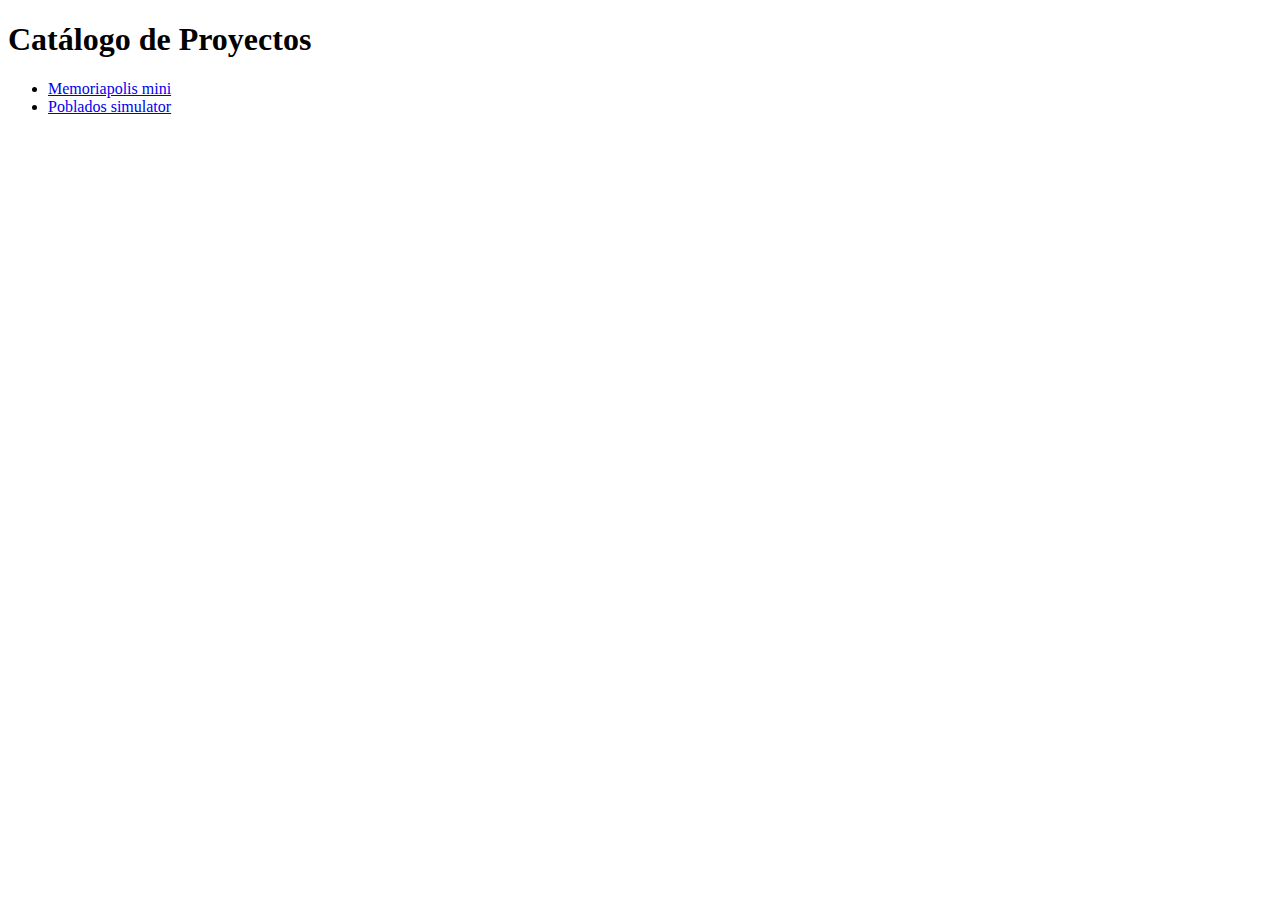
<file: index.html>
<!DOCTYPE html>
<html lang="es">
<head>
  <meta charset="UTF-8">
  <title>Mis Proyectos de p5.js</title>
</head>
<body>
  <h1>Catálogo de Proyectos</h1>
  <ul>
    <li><a href="memoriapolis_mini/index.html">Memoriapolis mini</a></li>
    <li><a href="poblados_simulator/index.html">Poblados simulator</a></li>
  </ul>
</body>
</html>
</file>
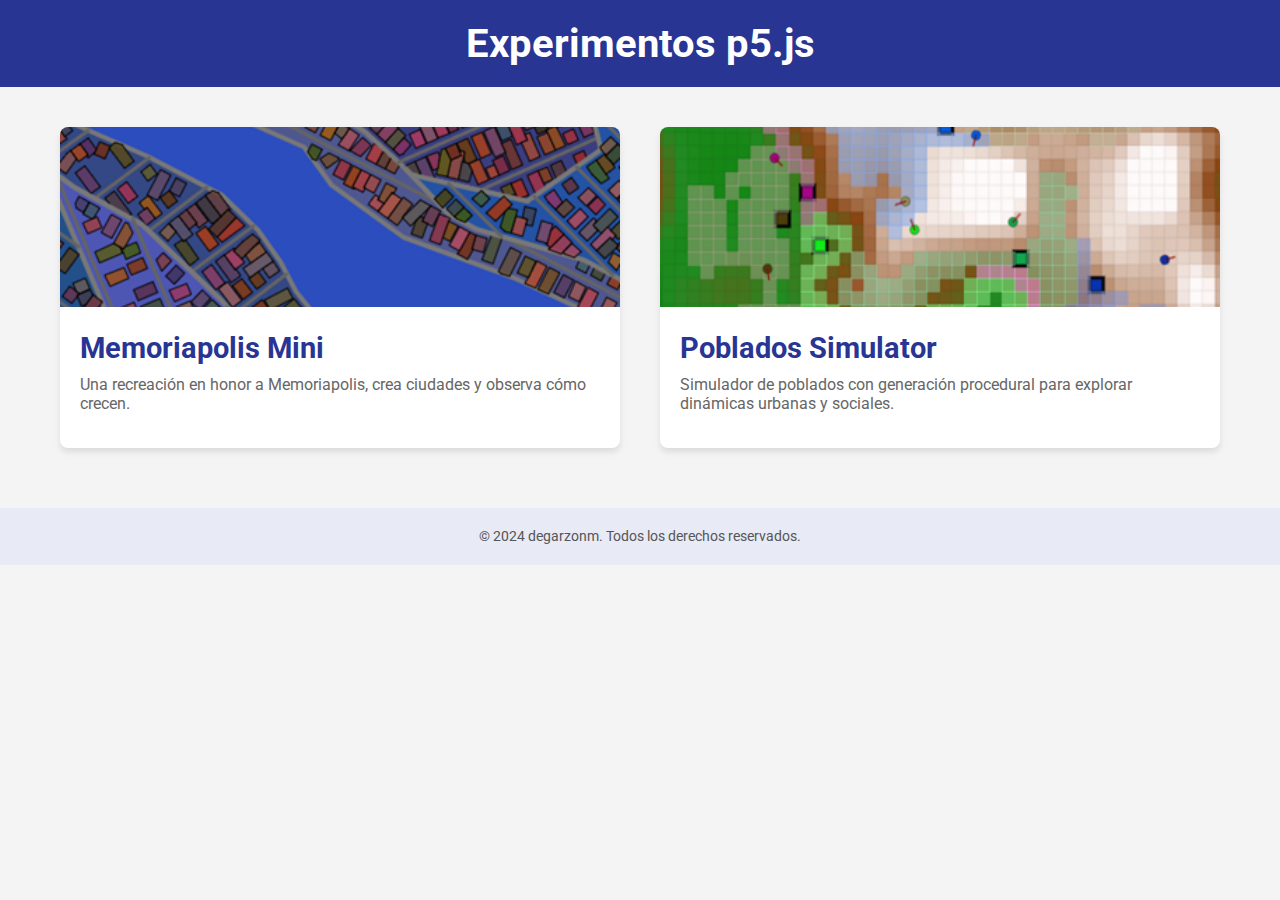
<file: docs/index.html>
<!DOCTYPE html>
<html lang="es">
<head>
  <meta charset="UTF-8">
  <title>Mis Proyectos de p5.js</title>
  <meta name="viewport" content="width=device-width, initial-scale=1.0">
  <!-- Fuente de Google Fonts -->
  <link href="https://fonts.googleapis.com/css?family=Roboto:400,700&display=swap" rel="stylesheet">
 
  <link rel="stylesheet" href="styles.css">
</head>
<body>

<header>
  <h1>Experimentos p5.js</h1>
</header>

<div class="container">
  <div class="projects-grid">

    <!-- Proyecto 1 -->
    <a href="memoriapolis_mini/index.html" class="project-card">
      <img src="memoriapolis_mini/preview.png" alt="Memoriapolis Mini" class="project-image">
      <div class="project-content">
        <h2 class="project-title">Memoriapolis Mini</h2>
        <p class="project-description">
          Una recreación en honor a Memoriapolis, crea ciudades y observa cómo crecen.
        </p> 
      </div>
    </a>

    <!-- Proyecto 2 -->
    <a href="poblados_simulator/index.html" class="project-card">
      <img src="poblados_simulator/preview.png" alt="Poblados Simulator" class="project-image">
      <div class="project-content">
        <h2 class="project-title">Poblados Simulator</h2>
        <p class="project-description">
          Simulador de poblados con generación procedural para explorar dinámicas urbanas y sociales.
        </p> 
      </div>
    </a>

    <!-- Añade más tarjetas de proyectos según sea necesario -->

  </div>
</div>

<footer>
  <p>&copy; 2024 degarzonm. Todos los derechos reservados.</p>
</footer>

</body>
</html>
</file>
<file: docs/styles.css>
/* Reset de márgenes y paddings */
* {
    margin: 0;
    padding: 0;
    box-sizing: border-box;
  }
  
  body {
    font-family: 'Roboto', sans-serif;
    background-color: #f4f4f4;
    color: #333;
  }
  
  header {
    background-color: #283593;
    color: #fff;
    padding: 20px 0;
    text-align: center;
  }
  
  header h1 {
    font-size: 2.5em;
    font-weight: 700;
  }
  
  .container {
    max-width: 1200px;
    margin: 40px auto;
    padding: 0 20px;
  }
  
  .projects-grid {
    display: grid;
    grid-template-columns: repeat(auto-fit, minmax(280px, 1fr));
    gap: 40px;
  }
  
  .project-card {
    background-color: #fff;
    border-radius: 8px;
    overflow: hidden;
    box-shadow: 0 4px 6px rgba(0,0,0,0.1);
    transition: transform 0.3s, box-shadow 0.3s;
    text-decoration: none;
    color: inherit;
    cursor: pointer;
    display: block;
  }
  
  .project-card:hover {
    transform: translateY(-10px);
    box-shadow: 0 6px 10px rgba(0,0,0,0.15);
  }
  
  .project-image {
    width: 100%;
    height: 180px;
    object-fit: cover;
  }
  
  .project-content {
    padding: 20px;
  }
  
  .project-title {
    font-size: 1.8em;
    color: #283593;
    margin-bottom: 10px;
  }
  
  .project-description {
    font-size: 1em;
    color: #666;
    margin-bottom: 15px;
  }
  
  .project-link {
    display: inline-block;
    margin-top: 10px;
    padding: 10px 20px;
    background-color: #283593;
    color: #fff;
    text-decoration: none;
    border-radius: 4px;
    font-weight: 700;
  }
  
  .project-link:hover {
    background-color: #1a237e;
  }
  
  footer {
    background-color: #e8eaf6;
    text-align: center;
    padding: 20px 0;
    margin-top: 60px;
    color: #555;
  }
  
  footer p {
    font-size: 0.9em;
  }
  
  /* Responsive */
  @media (max-width: 768px) {
    header h1 {
      font-size: 2em;
    }
  
    .project-title {
      font-size: 1.5em;
    }
  }
  /* Posicionamiento del contenedor de la UI */
  #ui-container {
    position: relative;
    margin-top: 20px;
    display: flex;
    flex-wrap: wrap;
    justify-content: flex-start;
    gap: 10px;
  }
  
  button, input[type="range"] {
    font-family: 'Roboto', sans-serif;
    padding: 10px;
    background-color: #283593;
    color: #fff;
    border: none;
    border-radius: 5px;
    cursor: pointer;
  }
  
  button:hover, input[type="range"]:hover {
    background-color: #1a237e;
  }
  
  input[type="range"] {
    -webkit-appearance: none;
    width: 150px;
    height: 8px;
    background: #ddd;
    outline: none;
    opacity: 0.7;
    transition: opacity 0.2s;
    border-radius: 5px;
  }
  
  input[type="range"]::-webkit-slider-thumb {
    -webkit-appearance: none;
    width: 15px;
    height: 15px;
    background: #283593;
    cursor: pointer;
    border-radius: 50%;
  }
</file>
